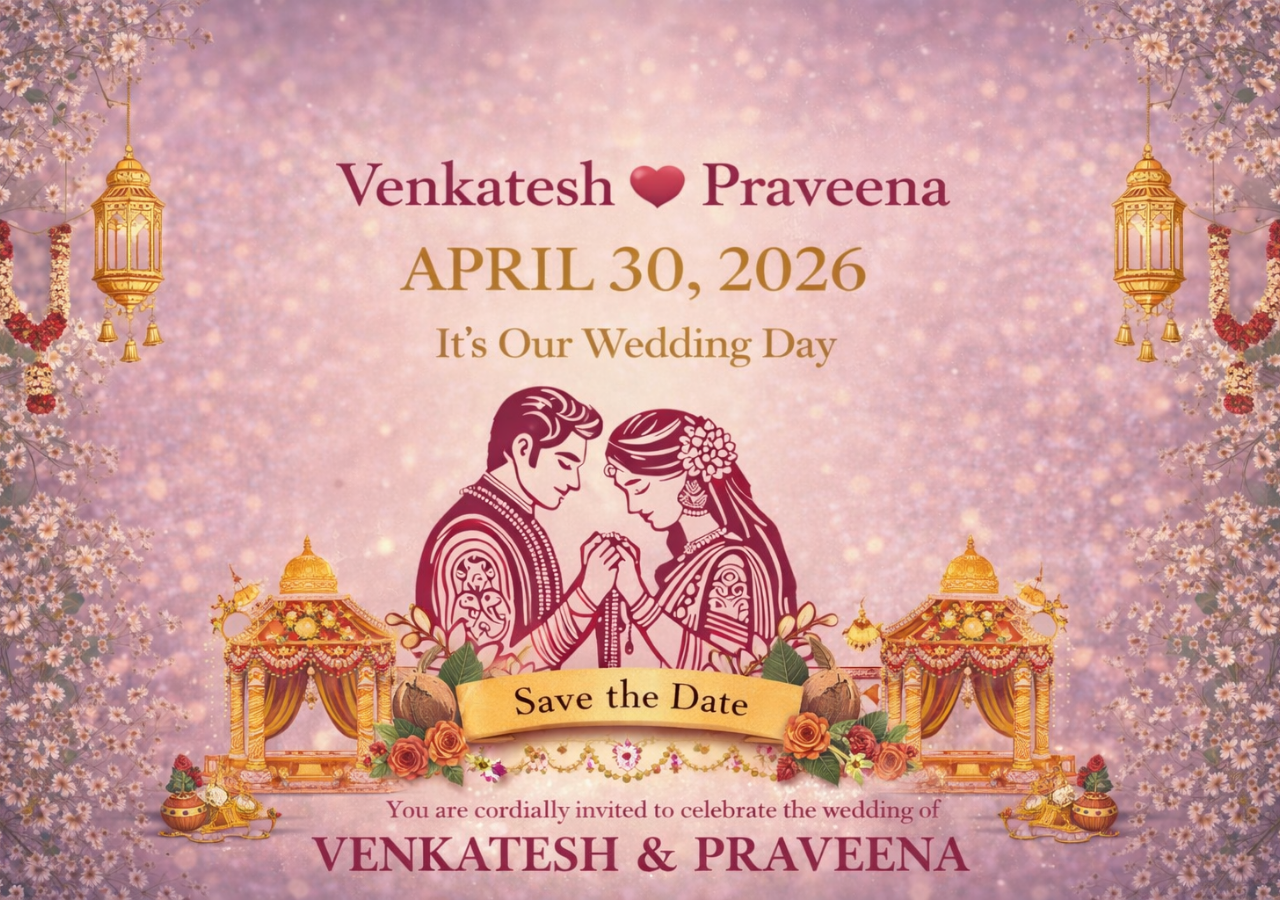
<file: reveal.html>
<!doctype html>
<html lang="en">
<head>
  <meta charset="utf-8" />
  <meta name="viewport" content="width=device-width, initial-scale=1" />
  <title>Reveal</title>
  <style>
    html, body { height:100%; margin:0; }
    body{
      background: url("reveal.png") center center / cover no-repeat;
      background-color:#000; /* fallback */
    }
  </style>
</head>
<body></body>
</html>
</file>
